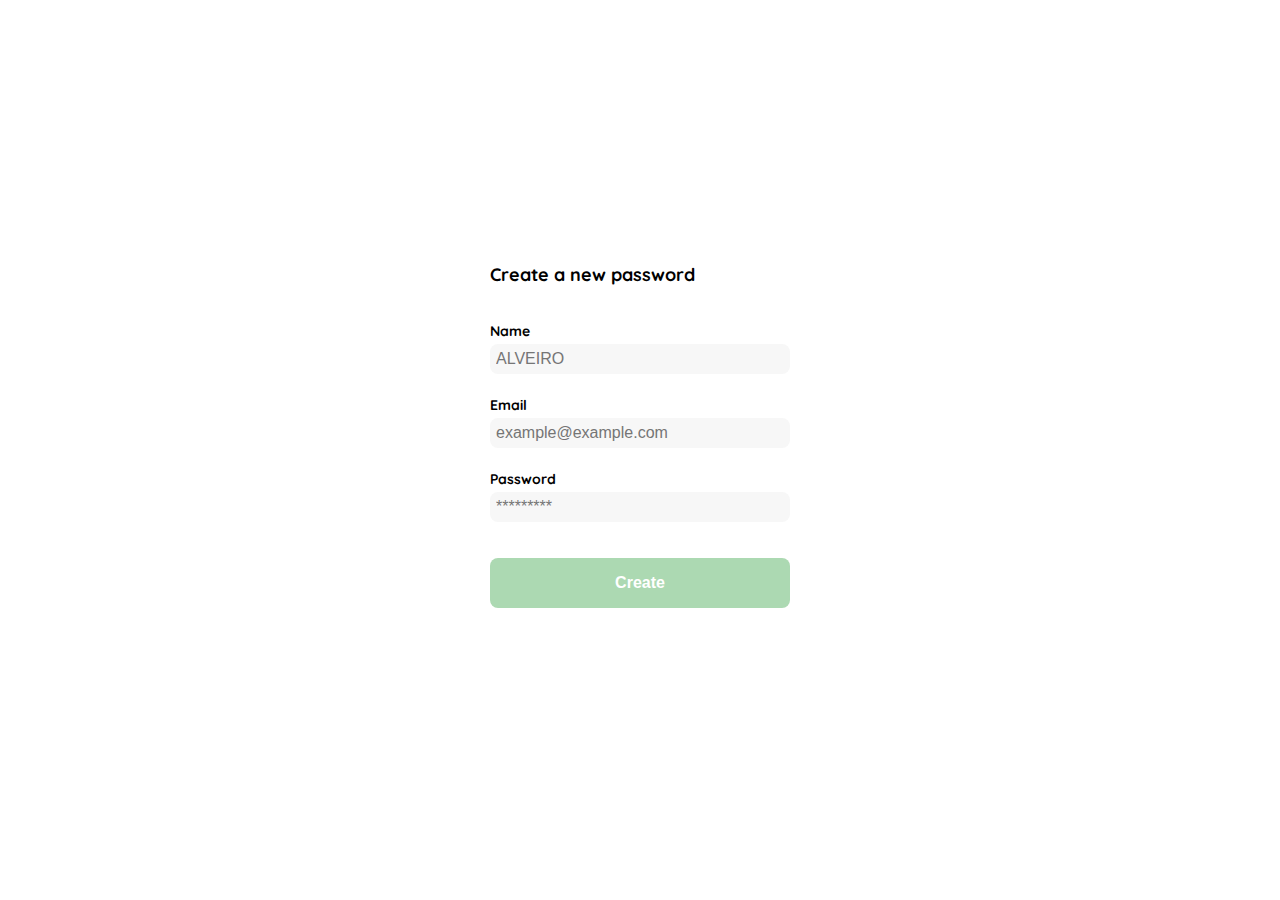
<file: create.html>
<!DOCTYPE html>
<html lang="en">
<head>
    <meta charset="UTF-8">
    <meta http-equiv="X-UA-Compatible" content="IE=edge">
    <meta name="viewport" content="width=device-width, initial-scale=1.0">
    <link rel="preconnect" href="https://fonts.googleapis.com">
    <link rel="preconnect" href="https://fonts.gstatic.com" crossorigin>
    <link href="https://fonts.googleapis.com/css2?family=Quicksand:wght@300;500;700&display=swap" rel="stylesheet">
    <link rel="stylesheet" href="/styles/create.css">
    <title>Create account</title>
</head>
<body>
    <div class="create">
        <section class="form-container">
            <h1 class="title">Create a new password</h1>
            <form action="/" class="form">
                <div>
                    <label for="name" class="label">Name</label>
                    <input type="text" id="name" placeholder="ALVEIRO" class="input input-name">

                    <label for="email" class="label">Email</label>
                    <input type="email" id="email" placeholder="example@example.com" class="input input-email">

                    <label for="password" class="label">Password</label>
                    <input type="password" id="password" placeholder="*********" class="input input-password">
                </div>

                <input type="submit" value="Create" class="primary-button create-button">
            </form>
        </section>
    </div>
</body>
</html>
</file>
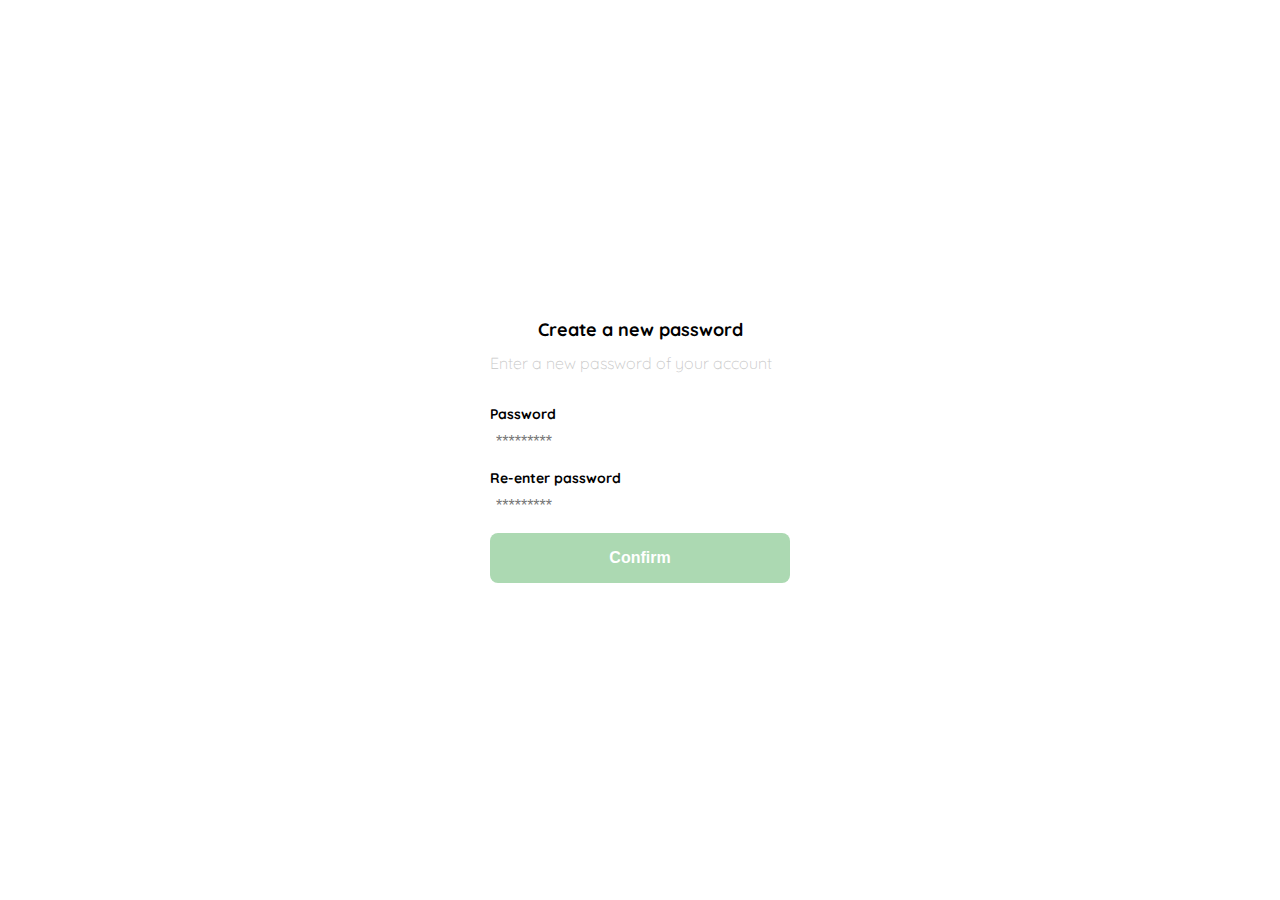
<file: index2.html>
<!DOCTYPE html>
<html lang="en">
<head>
    <meta charset="UTF-8">
    <meta http-equiv="X-UA-Compatible" content="IE=edge">
    <meta name="viewport" content="width=device-width, initial-scale=1.0">
    <link rel="stylesheet" href="/styles/login.css">
    <link rel="preconnect" href="https://fonts.googleapis.com">
    <link rel="preconnect" href="https://fonts.gstatic.com" crossorigin>
    <link href="https://fonts.googleapis.com/css2?family=Quicksand:wght@300;500;700&display=swap" rel="stylesheet">
    <title>YardSale</title>
</head>
<body>
    <div class="login">
        <section class="form-container">
            <header>
                <img src="./assets/logos/logo_yard_sale.svg" alt="logo" class="logo">
            </header>
        
            <article>
                <h1 class="title">Create a new password</h1>
                <p class="subtitle">Enter a new password of your account</p>
            </article>
            <form action="/" class="form">
                <label for="password" class="label">Password</label>
                <input type="password" id="password" placeholder="*********" class="input input-password">
                
                <label for="new-password" class="label">Re-enter password</label>
                <input type="password"placeholder="*********" class="input input-password">
                
                <input type="submit" value="Confirm" class="primary-button login-button">
            </form>
        </section>
    </div>
</body>
</html>
</file>
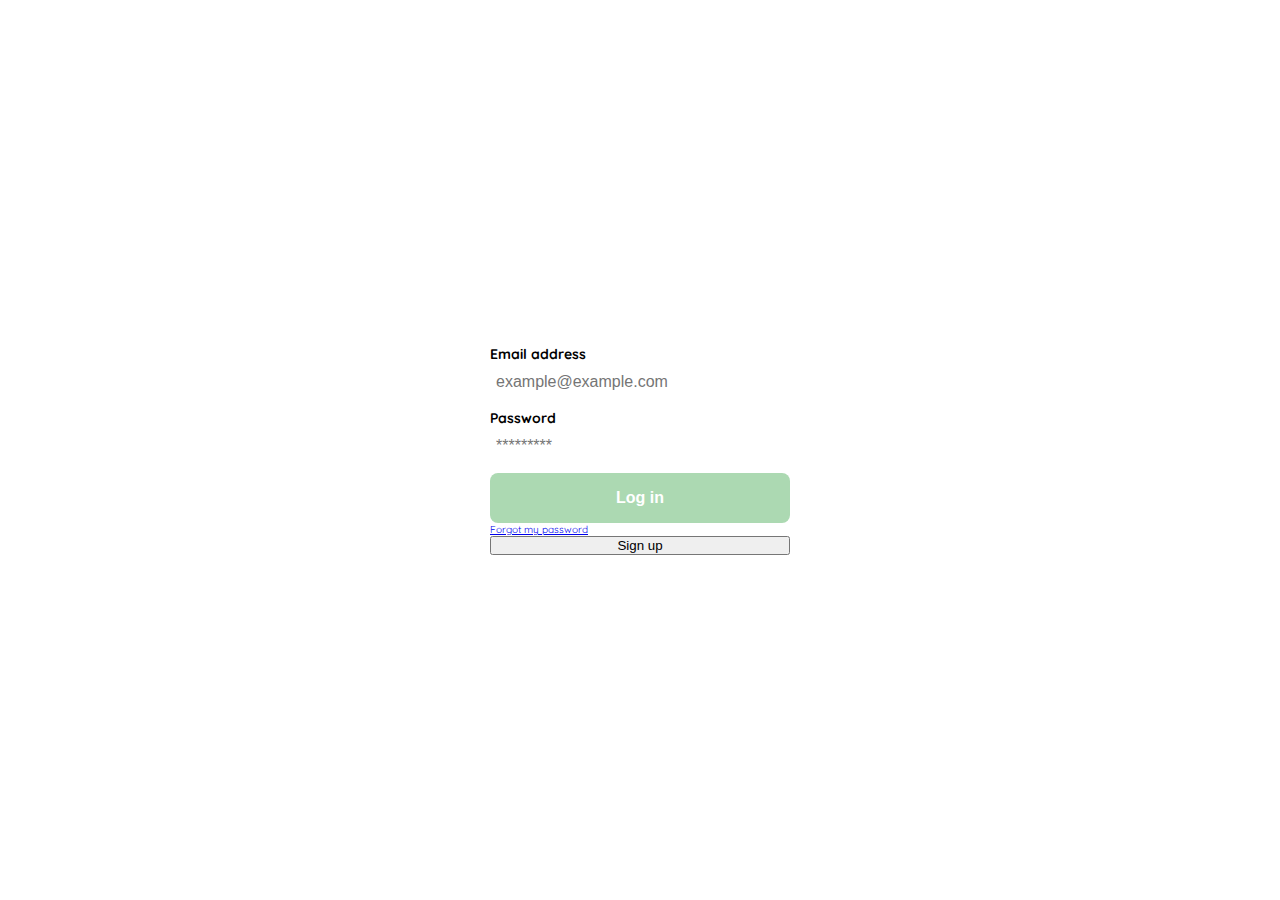
<file: login.html>
<!DOCTYPE html>
<html lang="en">
<head>
    <meta charset="UTF-8">
    <meta http-equiv="X-UA-Compatible" content="IE=edge">
    <meta name="viewport" content="width=device-width, initial-scale=1.0">
    <link rel="stylesheet" href="/styles/login.css">
    <link rel="preconnect" href="https://fonts.googleapis.com">
    <link rel="preconnect" href="https://fonts.gstatic.com" crossorigin>
    <link href="https://fonts.googleapis.com/css2?family=Quicksand:wght@300;500;700&display=swap" rel="stylesheet">
    <title>Loging - Yard Sale</title>
</head>
<body>
    <div class="login">
        <section class="form-container">
            <header>
                <img src="./assets/logos/logo_yard_sale.svg" alt="logo" class="logo">
            </header>

            <form action="/" class="form">
                <label for="email" class="label">Email address</label>
                <input type="email" id="email" placeholder="example@example.com" class="input input-email">

                <label for="password" class="label">Password</label>
                <input type="password"placeholder="*********" class="input input-password">

                <input type="submit"  Value="Log in" class="primary-button login-button">

                <a href="/">Forgot my password</a>
            </form>

            <button class="secondary-button signup-button">Sign up</button>
        </section>
    </div>
</body>
</html>
</file>
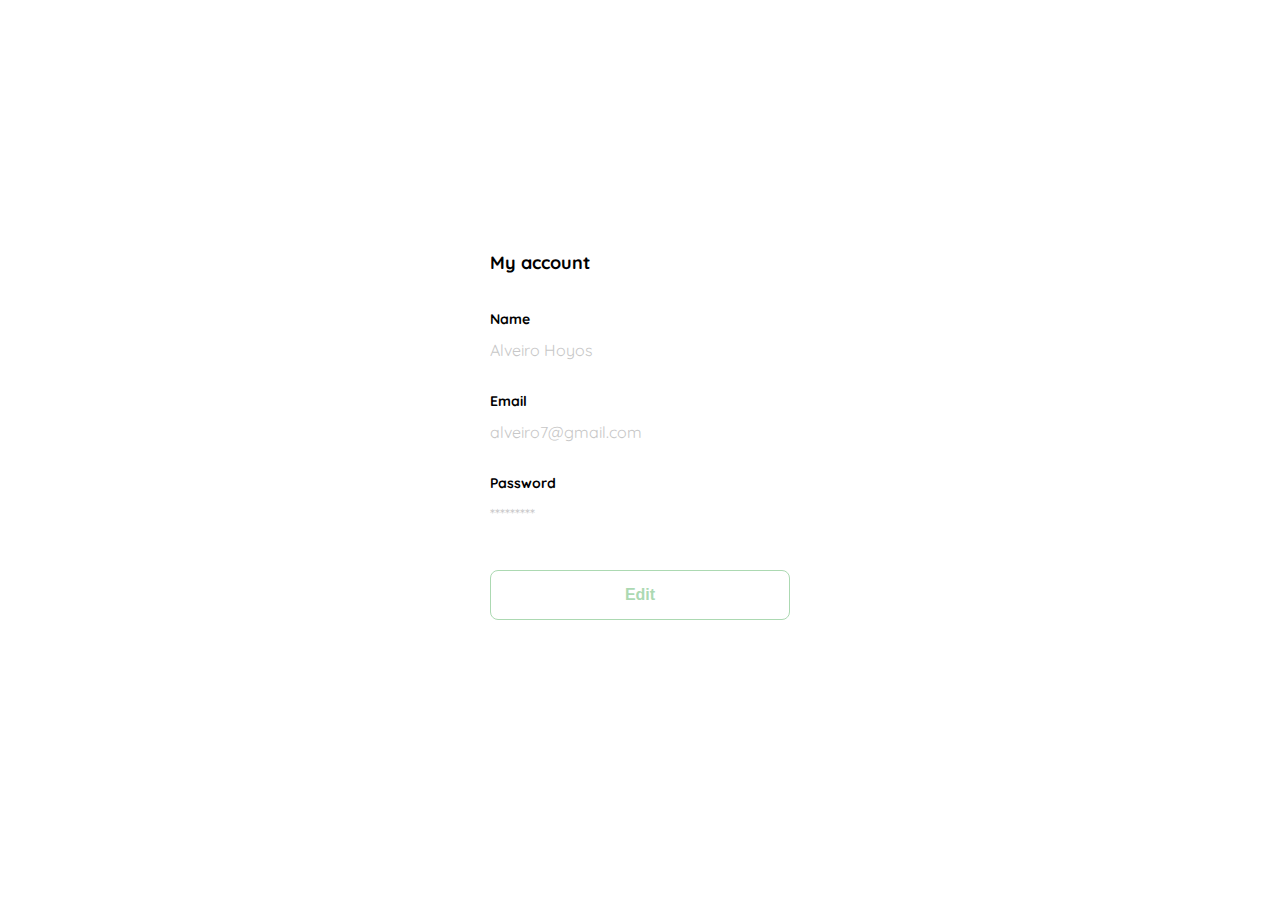
<file: my-account.html>
<!DOCTYPE html>
<html lang="en">
<head>
    <meta charset="UTF-8">
    <meta http-equiv="X-UA-Compatible" content="IE=edge">
    <meta name="viewport" content="width=device-width, initial-scale=1.0">
    <link rel="stylesheet" href="/styles/my-account.css">
    <link rel="preconnect" href="https://fonts.googleapis.com">
    <link rel="preconnect" href="https://fonts.gstatic.com" crossorigin>
    <link href="https://fonts.googleapis.com/css2?family=Quicksand:wght@300;500;700&display=swap" rel="stylesheet">
    <title>My account</title>
</head>
<body>
    <div class="my-account">
        <section class="form-container">
            <h1 class="title">My account</h1>

            <form action="/" class="form">
                <div>
                    <label for="name" class="label">Name</label>
                    <p class="value">Alveiro Hoyos</p>

                    <label for="email" class="label">Email</label>
                    <p class="value">alveiro7@gmail.com</p>

                    <label for="password" class="label">Password</label>
                    <p class="value">*********</p>
                </div>

                <input type="submit" value="Edit" class="secondary-button login-button">
            </form>
        </section>
    </div>
</body>
</html>
</file>
<file: styles/create.css>
/* // variables */
:root {
    --white: #FFFFFF;
    --black: #000000;
    --very-light-pink: #C7C7C7;
    --text-input-field: #F7F7F7;
    --hospital-green: #ACD9B2;
    --sm: 1.4rem;
    --md: 1.6rem;
    --lg: 1.8rem;
}


* {
    box-sizing: border-box;
    margin: 0;
    padding: 0;

}

html {
    font-size: 62.5%;
    scroll-behavior: smooth;
}

body {
    margin: 0;
    font-family: 'Quicksand', sans-serif;
}

.create {
    width: 100%;
    height: 100vh;
    display: grid;
    place-items: center;
}

.form-container {
    display: grid;
    grid-template-rows: auto 1fr auto;
    width: 300px;
}

.title {
    font-size: var(--lg);
    margin-bottom: 36px;
    text-align: start;
}

.form {
    display: flex;
    flex-direction: column;
}

.form div {
    display: flex;
    flex-direction: column;
}


.label {
    font-size: var(--sm);
    font-weight: bold;
    margin-bottom: 4px;
}

.input {
    background-color: var(--text-input-field);
    border: none;
    border-radius: 8px;
    height: 30px;
    font-size: var(--md);
    padding: 6px;
    margin-bottom: 12px;
}

.input-name,
.input-email,
.input-password {
    margin-bottom: 22px;
}

.primary-button {
    background-color: var(--hospital-green);
    border-radius: 8px;
    border: none;
    color: var(--white);
    width: 100%;
    cursor: pointer;
    font-size: var(--md);
    font-weight: bold;
    height: 50px;
}

.create-button {
    margin-top: 14px;
    margin-bottom: 30px;
}

@media (max-width: 640px) {
    .form-container {
        height: 100%;
        padding-block-start: 20%;
    }
    .form {
        height: 100%;
        justify-content: space-between;
    }

}
</file>
<file: styles/login.css>
/* // variables */
:root {
    --white: #FFFFFF;
    --black: #000000;
    --very-light-pink: #C7C7C7;
    --text-input-field: #F7F7F7;
    --hospital-green: #ACD9B2;
    --sm: 1.4rem;
    --md: 1.6rem;
    --lg: 1.8rem;
}


* {
    box-sizing: border-box;
    margin: 0;
    padding: 0;

}

html {
    font-size: 62.5%;
    scroll-behavior: smooth;
}

body {
    margin: 0;
    font-family: 'Quicksand', sans-serif;
}

.login {
    width: 100%;
    height: 100vh;
    display: grid;
    place-items: center;
}

.form-container {
    display: grid;
    grid-template-rows: auto 1f auto;
    width: 300px;
}

.logo {
    width: 150px;
    margin-bottom: 48px;
    justify-self: center;
    display: none;
}

.title {
    font-size: var(--lg);
    margin-bottom: 12px;
    text-align: center;
}

.subtitle {
    color: var(--very-light-pink);
    font-size: var(--md);
    font-weight: 300;
    margin-top: 0;
    margin-bottom: 32px;

}

.form {
    display: flex;
    flex-direction: column;
}

.label {
    font-size: var(--sm);
    font-weight: bold;
    margin-bottom: 4px;
}

.input {
    background-color: var (--text-input-field);
    border: none;
    border-radius: 8px;
    height: 30px;
    font-size: var(--md);
    padding: 6px;
    margin-bottom: 12px;
}

.primary-button {
    background-color: var(--hospital-green);
    border-radius: 8px;
    border: none;
    color: var(--white);
    width: 100%;
    cursor: pointer;
    font-size: var(--md);
    font-weight: bold;
    height: 50px;
}

@media (max-width: 640px) {
    .logo {
        display: block;
    }
}
</file>
<file: styles/my-account.css>
/* // variables */
:root {
    --white: #FFFFFF;
    --black: #000000;
    --very-light-pink: #C7C7C7;
    --text-input-field: #F7F7F7;
    --hospital-green: #ACD9B2;
    --sm: 1.4rem;
    --md: 1.6rem;
    --lg: 1.8rem;
}


* {
    box-sizing: border-box;
    margin: 0;
    padding: 0;

}

html {
    font-size: 62.5%;
    scroll-behavior: smooth;
}

body {
    margin: 0;
    font-family: 'Quicksand', sans-serif;
}

.my-account {
    width: 100%;
    height: 100vh;
    display: grid;
    place-items: center;
}

.form-container{
    display: grid;
    grid-template-rows: auto 1fr auto;
    width: 300px;
}

.title {
    font-size: var(--lg);
    margin-bottom: 36px;
    text-align: start;
}

.form {
    display: flex;
    flex-direction: column;
}

.form div {
    display: flex;
    flex-direction: column;
}

.label {
    font-size: var(--sm);
    font-weight: bold;
    margin-bottom: 4px;
}

.value {
    color: var(--very-light-pink);
    font-size: var(--md);
    margin: 8px 0 32px 0;
}

.secondary-button {
    background-color: var(--white);
    border-radius: 8px;
    border: 1px solid var(--hospital-green);
    color: var(--hospital-green);
    width: 100%;
    cursor: pointer;
    font-size: var(--md);
    font-weight: bold;
    height: 50px;
}

.login-button {
    margin-top: 14px;
    margin-bottom: 30px;
}

@media (max-width: 640px) {
    .form-container {
        height: 100%;
        padding-block-start: 20%;
    }

    .form {
        height: 100%;
        justify-content: space-between;
    }
}
</file>
